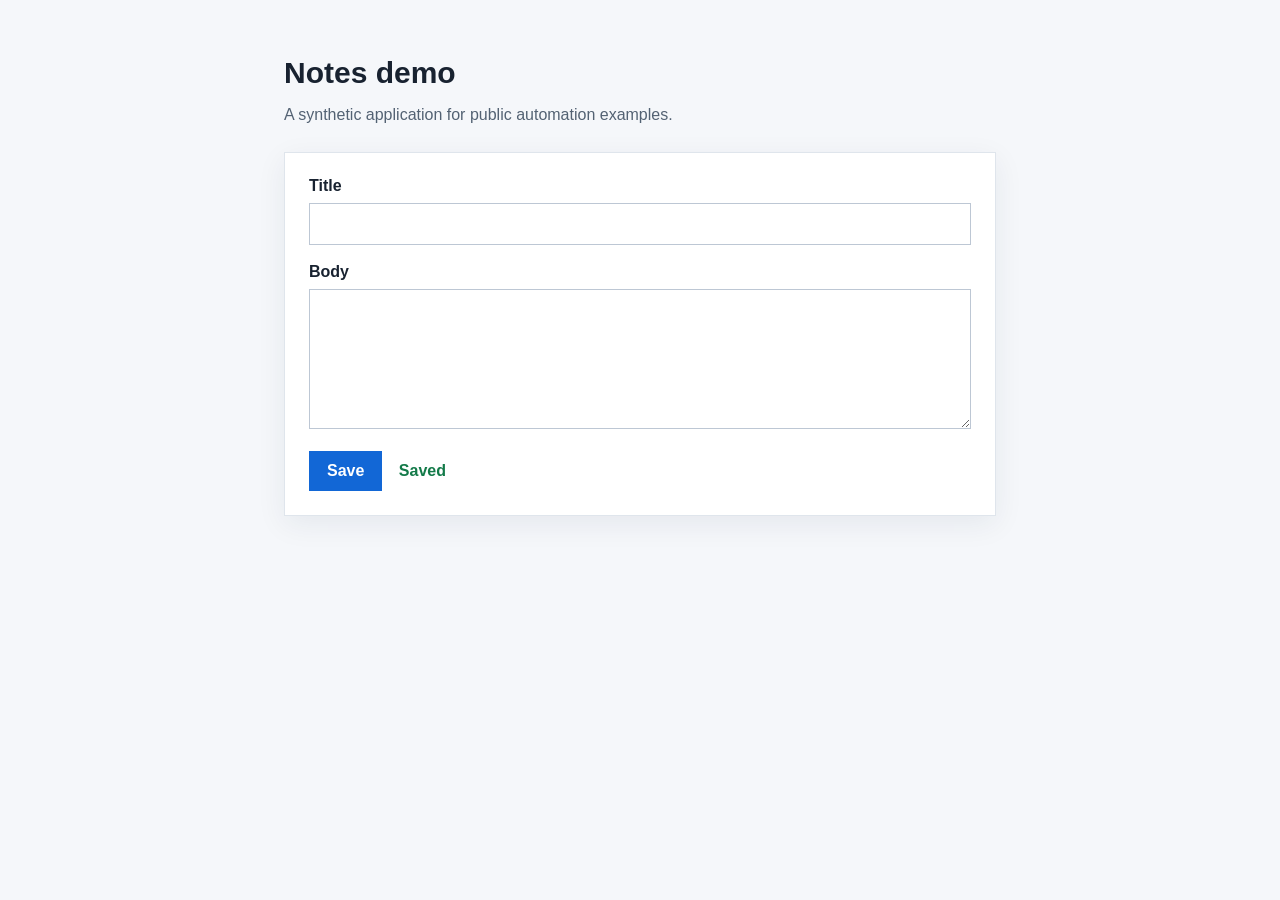
<file: demo/index.html>
<!doctype html>
<html lang="en">
<head>
  <meta charset="utf-8">
  <meta name="viewport" content="width=device-width, initial-scale=1">
  <title>Test Studio Notes Demo</title>
  <style>
    :root { color-scheme: light; font-family: Inter, -apple-system, BlinkMacSystemFont, "Segoe UI", sans-serif; }
    * { box-sizing: border-box; }
    body { margin: 0; background: #f5f7fa; color: #182230; }
    main { max-width: 760px; margin: 56px auto; padding: 0 24px; }
    h1 { font-size: 30px; margin: 0 0 8px; letter-spacing: 0; }
    p { color: #536273; }
    form { margin-top: 28px; background: white; border: 1px solid #dfe5ec; padding: 24px; box-shadow: 0 8px 28px rgb(20 40 70 / 7%); }
    label { display: block; font-weight: 600; margin-bottom: 8px; }
    input, textarea { width: 100%; border: 1px solid #bdc7d4; padding: 11px 12px; font: inherit; margin-bottom: 18px; }
    textarea { min-height: 140px; resize: vertical; }
    button { border: 0; background: #1267d6; color: white; padding: 11px 18px; font: inherit; font-weight: 600; cursor: pointer; }
    #saved-status { display: inline-block; margin-left: 12px; color: #137a49; font-weight: 600; }
  </style>
</head>
<body>
  <main>
    <h1>Notes demo</h1>
    <p>A synthetic application for public automation examples.</p>
    <form id="note-form">
      <label for="title">Title</label>
      <input id="title" data-testid="title" aria-label="note-title">
      <label for="body">Body</label>
      <textarea id="body" data-testid="body"></textarea>
      <button type="submit" data-testid="save">Save</button>
      <span id="saved-status" data-testid="saved-status" hidden>Saved</span>
    </form>
  </main>
  <script>
    document.querySelector('#note-form').addEventListener('submit', (event) => {
      event.preventDefault();
      localStorage.setItem('demo-note', JSON.stringify({
        title: document.querySelector('#title').value,
        body: document.querySelector('#body').value,
      }));
      document.querySelector('#saved-status').hidden = false;
    });
  </script>
</body>
</html>
</file>
